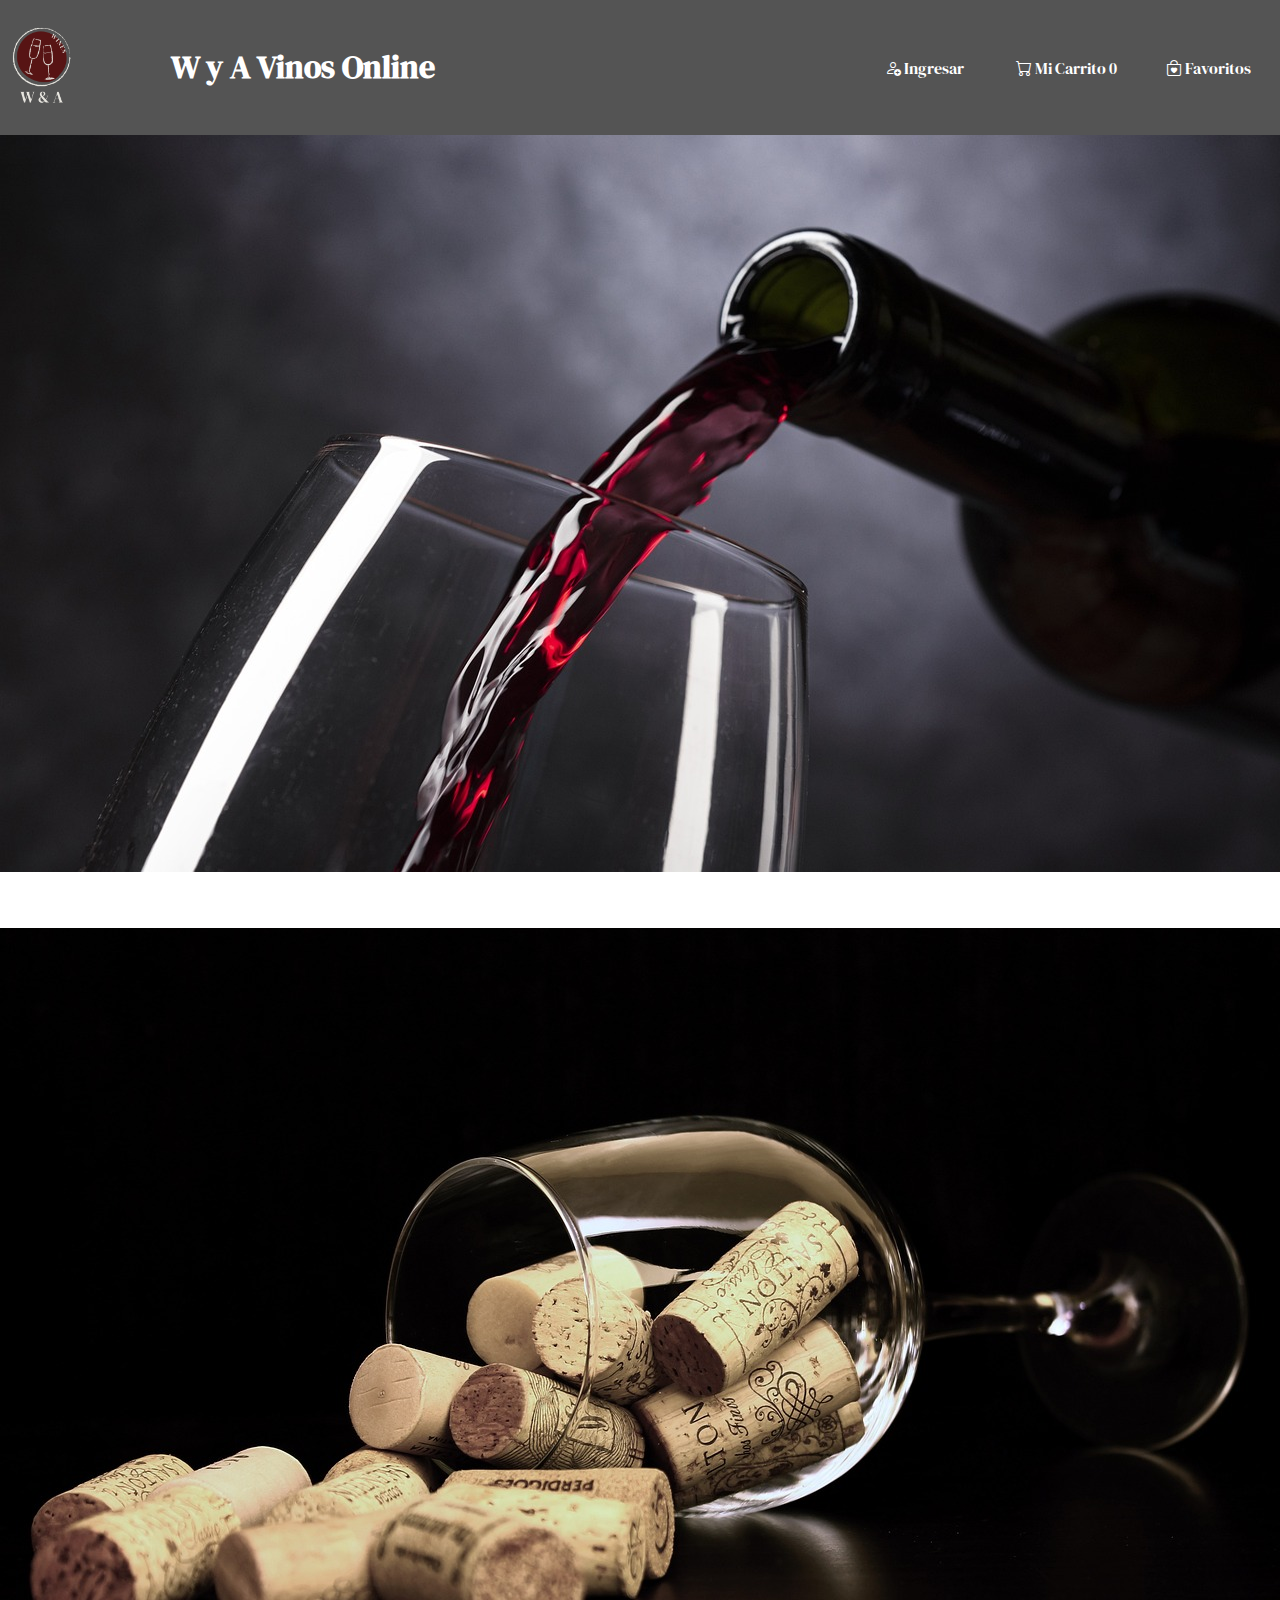
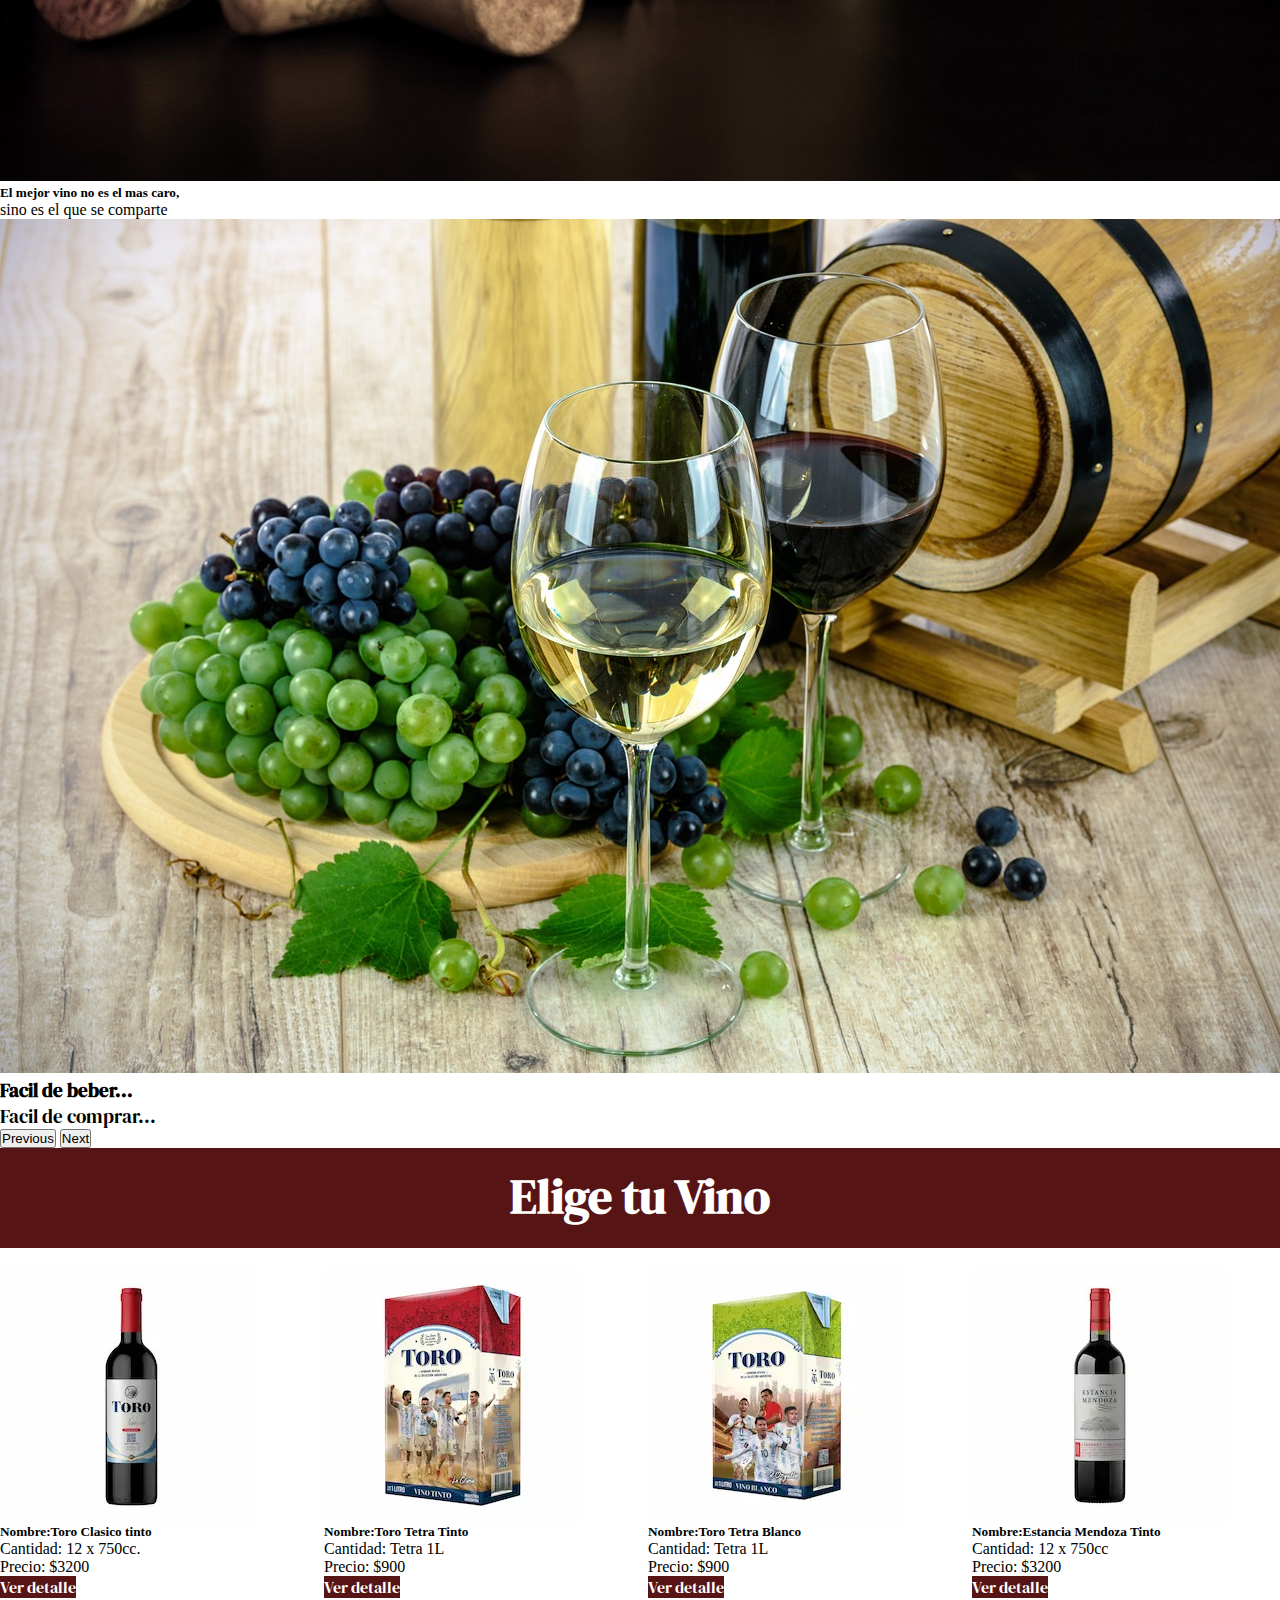
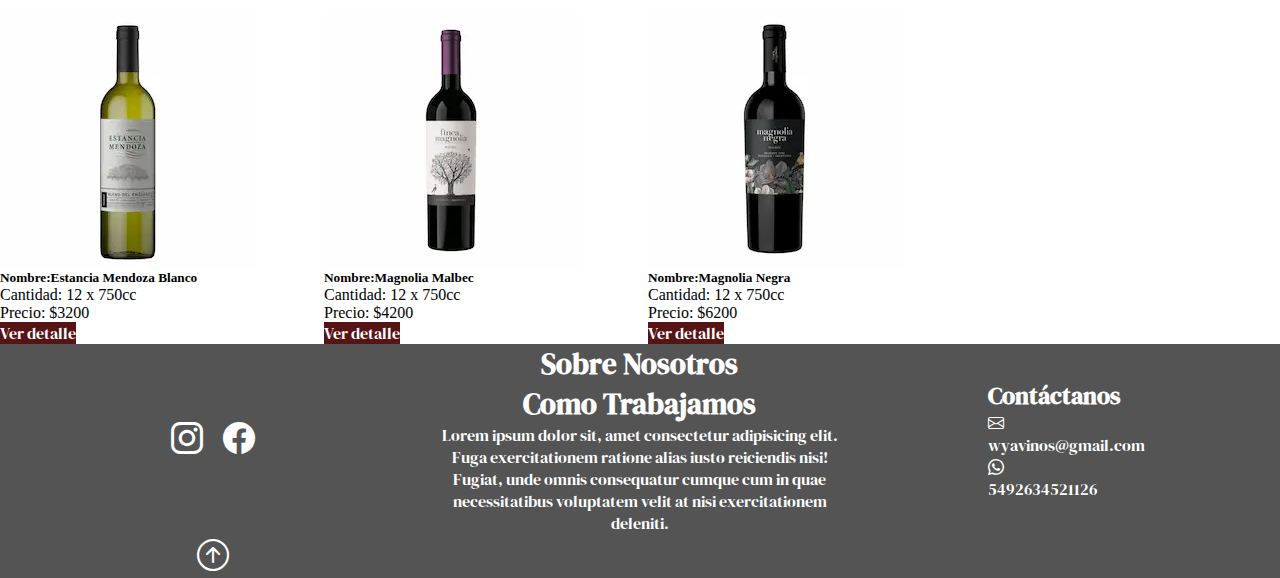
<file: index.html>
<!DOCTYPE html>
<html lang="es">
<head>
    <meta charset="UTF-8">
    <meta name="viewport" content="width=device-width, initial-scale=1.0">
    <title>Proyecto JS UNTREF</title>
    <link href="https://cdn.jsdelivr.net/npm/bootstrap@5.2.2/dist/css/bootstrap.min.css" rel="stylesheet"
    integrity="sha384-Zenh87qX5JnK2Jl0vWa8Ck2rdkQ2Bzep5IDxbcnCeuOxjzrPF/et3URy9Bv1WTRi" crossorigin="anonymous">
<link rel="stylesheet" href="https://cdn.jsdelivr.net/npm/bootstrap-icons@1.11.1/font/bootstrap-icons.css">
    <link rel="stylesheet" href="./css/master.css">
</head>
<body>
    <div id="container" class="container-fluid p-0 w-100">
        <header id="encabezado">
            <div id="tituloLogo">
                <figure id="logo">
                    <img src="./img/logo vino .png" alt="logo ppal">
                </figure>
            <h2 class="tituloLogo">W y A Vinos Online</h2>
            </div>

            <div id="menu">
                <nav id="menu">
                    <ul id="opcionesMenu">
                        <li><a class="iconosMenu" href="./formulario.html"><i class="bi bi-person-add"></i> Ingresar</a></li>
                        <li><a  class="iconosMenu" href="./carrito.html"><i class="bi bi-cart"></i>  Mi Carrito<span class="numerito"> 0</span></a></li>
                        <li><a class="iconosMenu" href="#"><i class="bi bi-bag-heart"></i>  Favoritos</a></li>
                    </ul>
                </nav>
              </div>
        </header>
        <div id="carouselExampleCaptions" class="carousel slide ">
            <div class="carousel-indicators">
              <button type="button" data-bs-target="#carouselExampleCaptions" data-bs-slide-to="0" class="active" aria-current="true" aria-label="Slide 1"></button>
              <button type="button" data-bs-target="#carouselExampleCaptions" data-bs-slide-to="1" aria-label="Slide 2"></button>
              <button type="button" data-bs-target="#carouselExampleCaptions" data-bs-slide-to="2" aria-label="Slide 3"></button>
            </div>
            <div class="carousel-inner">
              <div class="carousel-item active">
                <img src="./img/banner3.jpg" class="d-block w-100 " alt="Banne 3">
                <div class="carousel-caption d-none d-md-block">
                  <h5 class="tituloBanner3">El Vino</h5>
                  <p class="tituloBanner3">Es la unica obra de arte que se puede beber.</p>
                </div>
              </div>
              <div class="carousel-item">
                <img src="./img/banner2.jpg" class="d-block w-100" alt="Banner 2">
                <div class="carousel-caption d-none d-md-block">
                  <h5>El mejor vino no es el mas caro,</h5>
                  <p>sino es el que se comparte</p>
                </div>
              </div>
              <div class="carousel-item">
                <img src="./img/banner1.jpg" class="d-block w-100" alt="Banner 1">
                <div class="carousel-caption d-none d-md-block">
                  <h5 class="tituloBanner1">Facil de beber...</h5>
                  <p class="tituloBanner1"> Facil de comprar...</p>
                </div>
              </div>
            </div>
            <button class="carousel-control-prev" type="button" data-bs-target="#carouselExampleCaptions" data-bs-slide="prev">
              <span class="carousel-control-prev-icon" aria-hidden="true"></span>
              <span class="visually-hidden">Previous</span>
            </button>
            <button class="carousel-control-next" type="button" data-bs-target="#carouselExampleCaptions" data-bs-slide="next">
              <span class="carousel-control-next-icon" aria-hidden="true"></span>
              <span class="visually-hidden">Next</span>
            </button>
          </div>
        <h1 class="titulo">Elige tu Vino</h1>
        <h1 class="tituloBlanco"> </h1>

        <section class="productos">
        
        </section>

       


         <footer id="piePagina">
          <div id="redes">
              <ul id="redesSociales">
                  <li><a href="https://www.instagram.com" target="_blank"><i class="bi bi-instagram"></i></a></li>
                  <li><a href="https://www.facebook.com" target="_blank"><i class="bi bi-facebook"></i></a></li>
              </ul>
          </div>
          <div id="infoNosotros">
              <h2 class="informacion">Sobre Nosotros</h2>
              <h2>Como Trabajamos</h2>
              <p class="infoParrafo">Lorem ipsum dolor sit, amet consectetur adipisicing elit. Fuga exercitationem ratione alias iusto reiciendis nisi! Fugiat, unde omnis consequatur cumque cum in quae necessitatibus voluptatem velit at nisi exercitationem deleniti.</p>
            </div>
             
          <div id="contacto">
              <h2>Contáctanos</h2>
              <section class="datosPersonales">
                  <ul class="datosPersonales">
                      <li><a href="https://www.gmail.com" target="_blank"><i class="bi bi-envelope"></i></a></li>
                      <a href="mailto:antitoo2013@gmail.com">wyavinos@gmail.com</a>
                     
                  </ul>
              </section>
              
              <section class="datosPersonales">
                  <ul class="datosPersonales">
                      <li><a href="https://www.whatsapp.com/" target="_blank"><i class="bi bi-whatsapp"></i></a></li>
                      <li><a href="https://wa.me/5492634521126" target="_blank">5492634521126</a></li>
                  </ul>
              </section>
          </div>

          <div id="subir">
              <a href="#container"><i class="bi bi-arrow-up-circle"></i></a>
          </div>
      </footer>

                
        
    <script src="https://cdn.jsdelivr.net/npm/bootstrap@5.2.2/dist/js/bootstrap.bundle.min.js"
        integrity="sha384-OERcA2EqjJCMA+/3y+gxIOqMEjwtxJY7qPCqsdltbNJuaOe923+mo//f6V8Qbsw3" crossorigin="anonymous">
    </script>
    <script src="./datos/productos.json"></script>
    <script src="./js/master.js"></script>

</body>
</html>
</file>
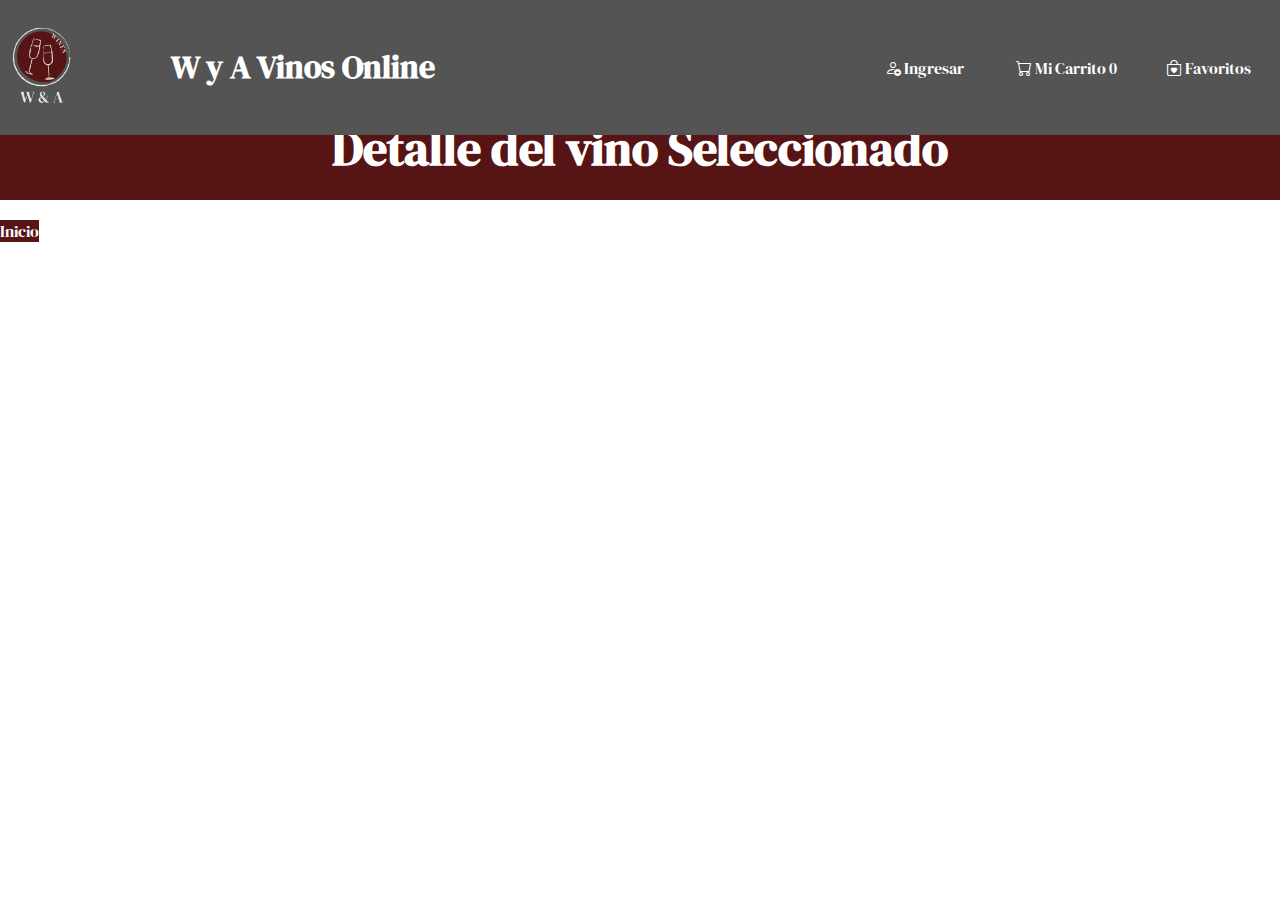
<file: detalle.html>
<!DOCTYPE html>
<html lang="es">
<head>
    <meta charset="UTF-8">
    <meta name="viewport" content="width=device-width, initial-scale=1.0">
    <title>Detalle del Producto</title>
    <link href="https://cdn.jsdelivr.net/npm/bootstrap@5.2.2/dist/css/bootstrap.min.css" rel="stylesheet"
    integrity="sha384-Zenh87qX5JnK2Jl0vWa8Ck2rdkQ2Bzep5IDxbcnCeuOxjzrPF/et3URy9Bv1WTRi" crossorigin="anonymous">
<link rel="stylesheet" href="https://cdn.jsdelivr.net/npm/bootstrap-icons@1.11.1/font/bootstrap-icons.css">
    <link rel="stylesheet" href="./css/master.css">
</head>
<body>
    <div class="container-fluid p-0">
        <header id="encabezado">
            <div id="tituloLogo">
                <figure id="logo">
                    <img src="./img/logo vino .png" alt="logo ppal">
                </figure>
            <h2 class="tituloLogo">W y A Vinos Online</h2>
            </div>

            <div id="menu">
                <nav id="menu">
                    <ul id="opcionesMenu">
                        <li><a class="iconosMenu" href="./formulario.html"><i class="bi bi-person-add"></i> Ingresar</a></li>
                        <li><a  class="iconosMenu" href="./carrito.html"><i class="bi bi-cart"></i>  Mi Carrito<span class="numerito"> 0</span></a></li>
                        <li><a class="iconosMenu" href="#"><i class="bi bi-bag-heart"></i>  Favoritos</a></li>
                    </ul>
                </nav>
              </div>
        </header>
        <div>
            <h1 class="titulo"></h1>
          </div>
       
        <h1 class="titulo">Detalle del vino Seleccionado</h1>
        <h1 class="tituloBlanco"> </h1>

       
     
        <section class="row m-auto ">
          <article class="col-md-4 m-auto">
              
              <section class="detalle">
                  <h4 class="text-center" id="codigo"></h4>
                  <h4 class="text-center" id="nombre"></h4>
                  <div id="imagen"></div>
              </section>
              <a class="btn btn-secondary d-block" id="botonRegresar" href="#">Inicio</a>
          </article>
  
       


                
    <script src="https://cdn.jsdelivr.net/npm/bootstrap@5.2.2/dist/js/bootstrap.bundle.min.js"
        integrity="sha384-OERcA2EqjJCMA+/3y+gxIOqMEjwtxJY7qPCqsdltbNJuaOe923+mo//f6V8Qbsw3" crossorigin="anonymous">
    </script>
    <script src="./datos/productos.json"></script>
    <script src="./js/master.js"></script>
    <script src="./js/detalle.js"></script>

</body>
</html>
</file>
<file: css/master.css>
@import url('https://fonts.googleapis.com/css2?family=DM+Serif+Display&family=Henny+Penny&family=Marcellus&family=Playfair+Display+SC:ital@0;1&family=Roboto:ital,wght@0,300;0,400;0,700;1,100;1,300&display=swap');

*{
   box-sizing: border-box;
   margin: 0;
   padding: 0;
}


ul{
   list-style-type: none;
}
a{
   text-decoration: none;
   color: white;
   font-family:'DM Serif Display', serif;

}
#logo img{
   width: 50%;  
}

#encabezado{

   display: grid;
   grid-template-columns: 2fr 1fr ;
   background-color: #545454 ;
   align-items: center;
   position: fixed;
   height: 15%;
   z-index: 1;

}

#opcionesMenu{
    display: grid;
    grid-template-columns: 1fr 1fr 1fr;
    text-align: center;
    font-family: 'DM Serif Display', serif;
}

.tituloLogo{
    font-family: 'DM Serif Display', serif;
    font-size: 2rem;
    color: white;
    align-items: center;
    animation-name: titulologo;
    animation-duration: 4s;
    position: relative;
}

@keyframes titulologo {
   0%   { left:0px; top:0px;}
   25%  { left:200px; top:0px;} 
   100% { left:0px; top:0px;}
 }
     #tituloLogo{
         display:grid;
         grid-template-columns: 1fr 4fr;
         align-items: center;
         font-family:'DM Serif Display', serif;
     }

     .titulo{
      background-color: #571414;
      font-family: 'DM Serif Display', serif;
      font-size: 3rem;
      text-align: center;
      color: white;
      height: 100px;
      margin: auto;
      padding: 15px;
     }
     .tituloBlanco{
       background-color: white;
       height: 20px;
     }
 .tituloBanner1{
   font-family: 'DM Serif Display', serif;
   font-size: 1.2rem;
   color: black;
 }
 .tituloBanner3{
   font-family: 'DM Serif Display', serif;
   font-size: 1.2rem;
   color: white;
}

    
    .productos{
        display: grid;
        grid-template-columns: 1fr 1fr 1fr 1fr;
        gap: 1rem;
    }
   
   .card{
    display: grid;
    grid-column: 1fr 1fr 1fr 1fr;
    border-color: #545454;
    box-shadow: #545454;
    
   }
   .btn{
    
    border-color: #571414;
    background-color: #571414;
    font-family: 'DM Serif Display', serif;
   }
  /*=== Aplicando CSS al Footer===*/
 #piePagina{
    display: grid;
    grid-template-columns: 1fr 1fr 1fr ;
    justify-items: center;
    align-items: center;
    background-color: #545454;
    color: white;
}
#redesSociales{
    display: grid;
    grid-template-columns: repeat(2,1fr);
    gap: 20px;
    color: white;
    font-size: 2rem;
}

#contacto{
   font-family: 'DM Serif Display', serif;
    color: white;
    font-size: 1rem;  
    justify-content: center;
    align-items: center; 
}



.controls {
    width: 100%;

}
.controls{
    width: 100%;
    background-color: white;
    padding: 10px;
    border-radius: 4px;
    margin-bottom: 16px;
    border: 1px solid;
}
#infoNosotros{
   font-family: 'DM Serif Display', serif;
   font-size: 1.2rem;
   color: white;
   text-align: center;

}
.infoParrafo{
   font-family: 'DM Serif Display', serif;
   font-size: 1rem;
}
#subir{
    font-size: 2rem;
}
</file>
